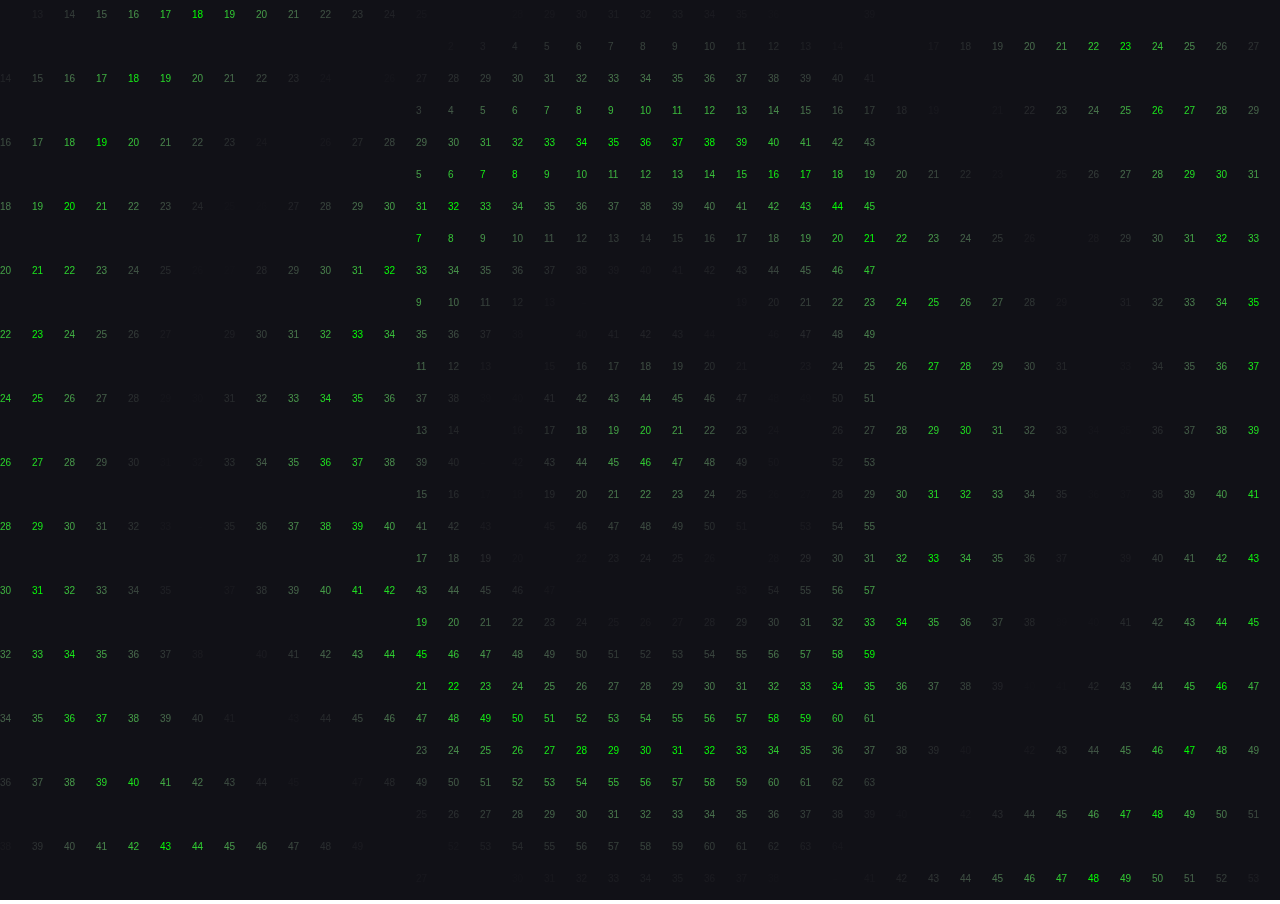
<file: Matriza/index.html>
<!DOCTYPE html>
<html lang="en">
<head>
	<meta charset="UTF-8">
	<title>Effect of Wave</title>
	<link rel="stylesheet" href="css/style.css">
	<meta name="area.size" content="width=1000, height=1000">
</head>
<body>
	<canvas id="canvas"></canvas>
	<script src="js/script.js"></script>
</body>
</html>
</file>
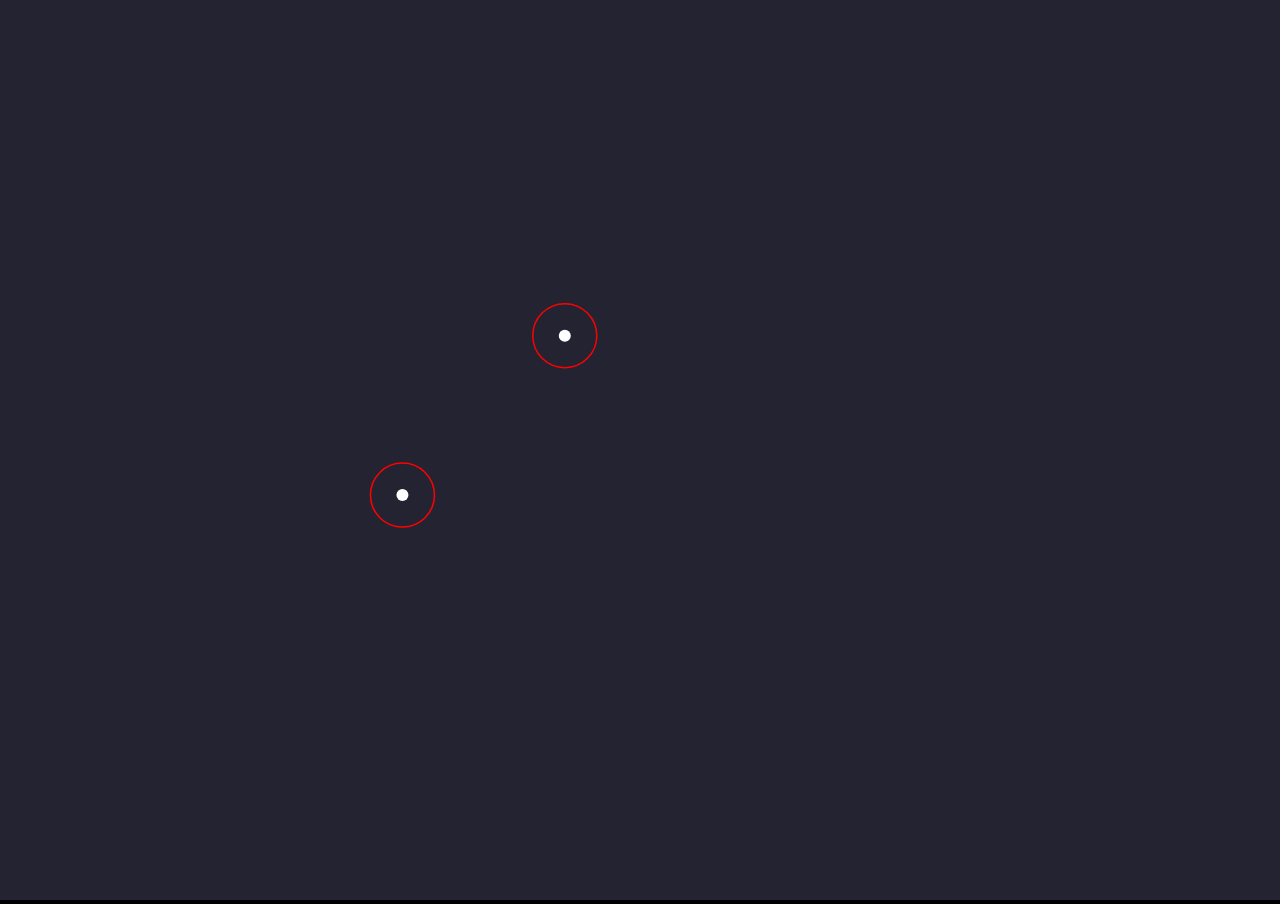
<file: thunder/index.html>
<!DOCTYPE html>
<html lang="en">
<head>
    <meta charset="UTF-8">
    <meta name="viewport" content="width=device-width, initial-scale=1.0">
    <meta http-equiv="X-UA-Compatible" content="ie=edge">
    <title>LightThunder</title>
    <link rel="stylesheet" href="css/style.css">
</head>
<body>
    
    <script src="js/script.js"></script>
</body>
</html>
</file>
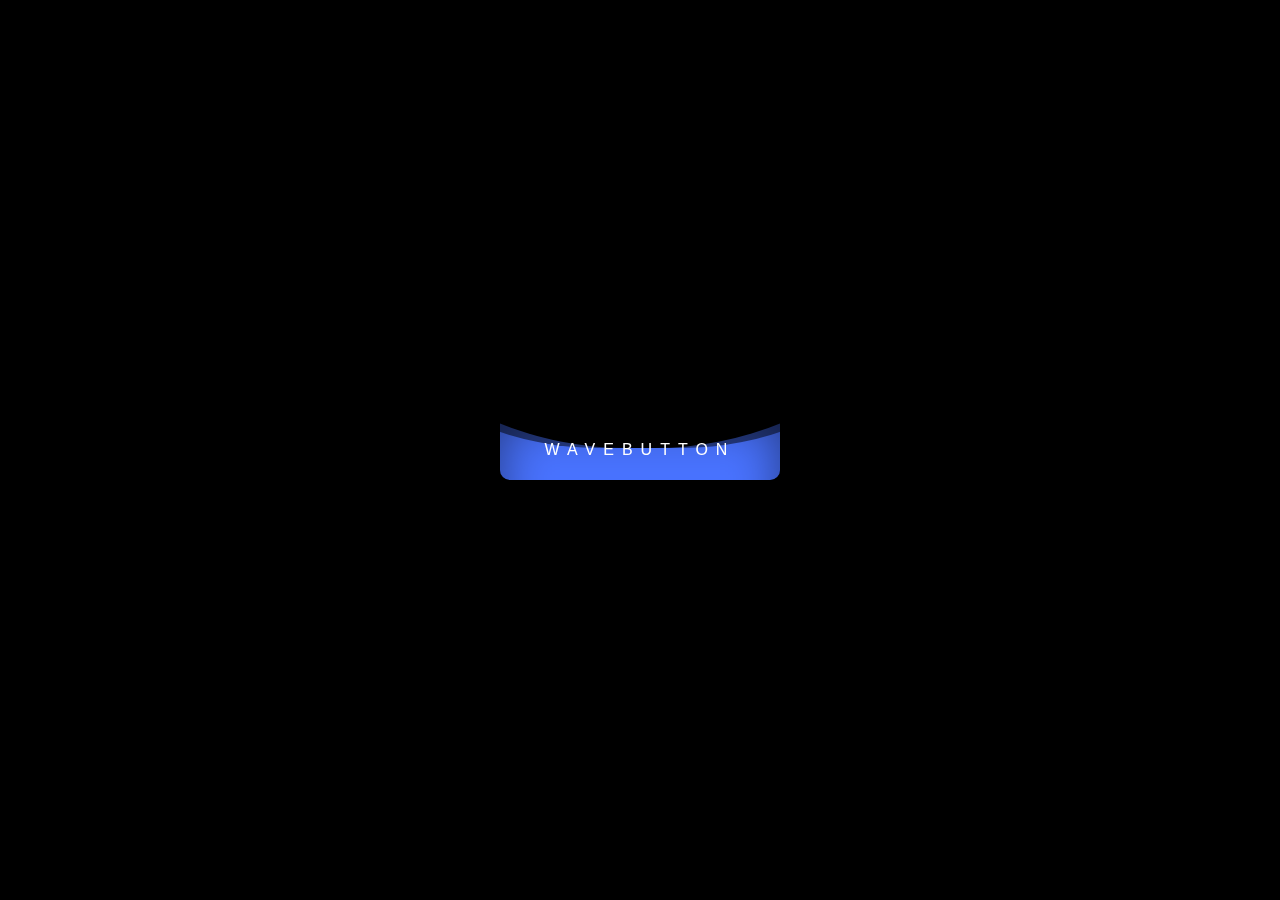
<file: WaveButton/index.html>
<!DOCTYPE html>
<html lang="en">
<head>
	<meta charset="UTF-8">
	<title>WaveButton</title>
	<meta name="viewport" content="width=device-width">
	<link rel="stylesheet" href="css/style.css">
</head>
<body>
	<div class="wrapper">
		<a href="#" class="wave-btn">
			<span class="wave-btn__text">WaveButton</span>
			<span class="wave-btn__waves"></span>
		</a>
	</div>
</body>
</html>
</file>
<file: Matriza/css/style.css>
body {
	margin: 0;
	overflow: hidden;
}
</file>
<file: thunder/css/style.css>
* {
    margin: 0;
    padding: 0;
    box-sizing: border-box;
    background: #000;
    overflow: hidden;
}
</file>
<file: WaveButton/css/style.css>
*, *:before, *:after {
	padding: 0;
	margin: 0;
	border: 0;
	-moz-box-sizing: border-box;
	-webkit-box-sizing: border-box;
	box-sizing: border-box;
}

html, body {
	height: 100%;
}

body {
	background-color: #000;
}

.wrapper {
	width: 100%;
	min-height: 100%;
	height: 100%;
	overflow: hidden;

	display: -webkit-flex;
	display: -moz-flex;
	display: -ms-flex;
	display: -o-flex;
	display: flex;

	justify-content: center;
	align-items: center;
}

/*main styles*/

.wave-btn {
	width: 280px;
	height: 60px;
	display: -webkit-flex;
	display: -moz-flex;
	display: -ms-flex;
	display: -o-flex;
	display: flex;

	position: relative;

	transition: all 0.8s ease 0s;
	-webkit-transition: all 0.8s ease 0s;
	-moz-transition: all 0.8s ease 0s;
	-ms-transition: all 0.8s ease 0s;
	-o-transition: all 0.8s ease 0s;

	justify-content: center;
	align-items: center;

	border-radius: 0 0 10px 10px;
	text-decoration: none;

	overflow: hidden;
}

.wave-btn:hover {
	border-radius: 10px;
	
	transition: all 0.8s ease 0.2s;
	-webkit-transition: all 0.8s ease 0.2s;
	-moz-transition: all 0.8s ease 0.2s;
	-ms-transition: all 0.8s ease 0.2s;
	-o-transition: all 0.8s ease 0.2s;

	box-shadow: 0 0 40px rgba(73, 115, 255, 0.6);
}

.wave-btn:active {
	box-shadow: 0 0 5px rgba(73, 115, 255, 0.6);
	transition: all 0.1s ease 0s;
	-webkit-transition: all 0.1s ease 0s;
	-moz-transition: all 0.1s ease 0s;
	-ms-transition: all 0.1s ease 0s;
	-o-transition: all 0.1s ease 0s;
}

.wave-btn:active .wave-btn__text {
	color: #000;
	transition: all 0s ease 0s;
	-webkit-transition: all 0s ease 0s;
	-moz-transition: all 0s ease 0s;
	-ms-transition: all 0s ease 0s;
	-o-transition: all 0s ease 0s;
}

.wave-btn:hover .wave-btn__waves {
	top: -50px;
}

.wave-btn__text {
	font-family: Arial, sans-serif;
	color: #fff;
	text-transform: uppercase;
	letter-spacing: 8px;
	position: relative;
	z-index: 1;
}
.wave-btn__waves {
	position: absolute;
	width: 280px;
	height: 280px;
	background-color: #4973ff;
	box-shadow: inset 0 0 50px rgba(0,0,0,0.5);
	top: 0;
	left: 0;

	transition: all 0.8s ease 0s;
}
.wave-btn__waves:before,
.wave-btn__waves:after {
	content: '';
	position: absolute;
	top: 0;
	left: 50%;
	width: 250%;
	height: 250%;

	transform: translate3d(-50%, -96%, 0) rotate(0deg) scale(1);
}

.wave-btn__waves:before {
	background-color: #000;
	border-radius: 48%;

	animation: waves 5s infinite linear;
}

.wave-btn__waves:after {
	background-color: rgba(0,0,0,0.5);
	border-radius: 44%;

	animation: waves 10s infinite linear;
}

@keyframes waves {
	0% {
		transform: translate3d(-50%, -96%, 0) rotate(0deg) scale(1);
	}
	100% {
		transform: translate3d(-50%, -96%, 0) rotate(360deg) scale(1);
	}
}
</file>
